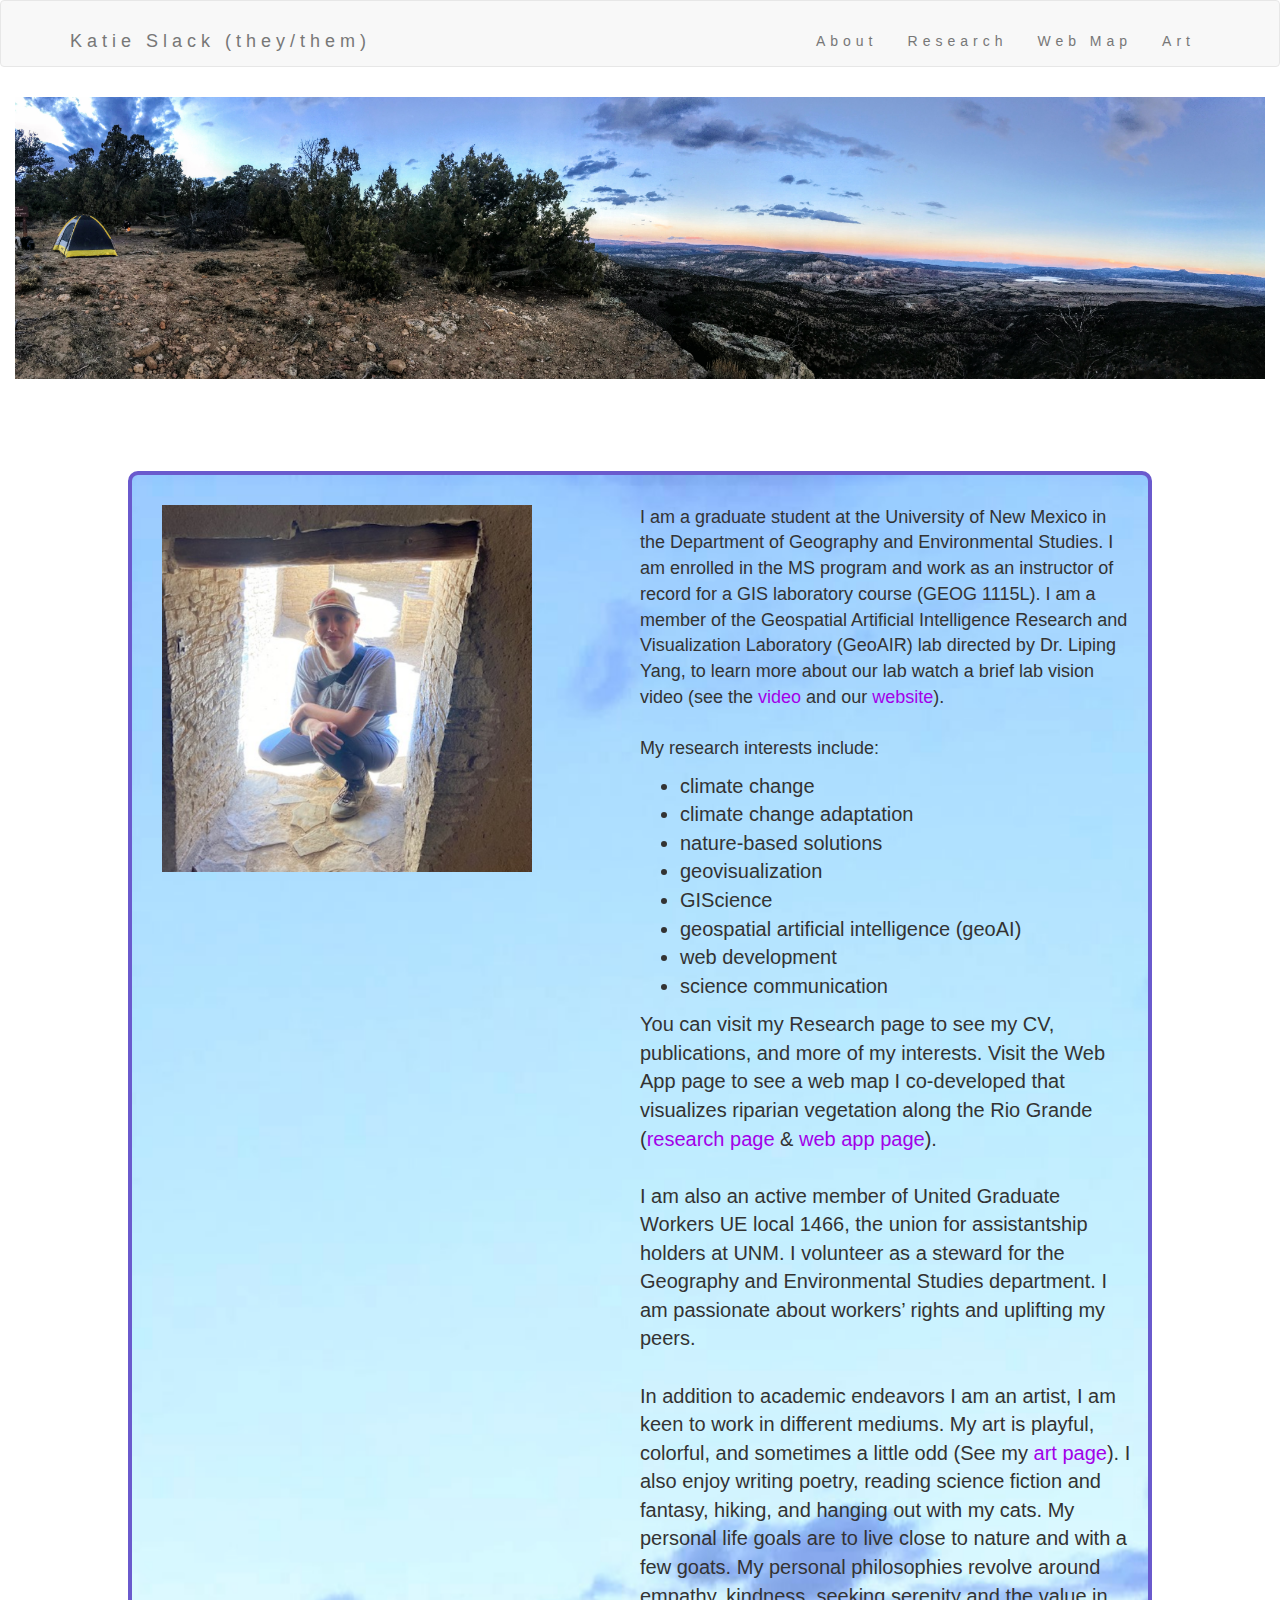
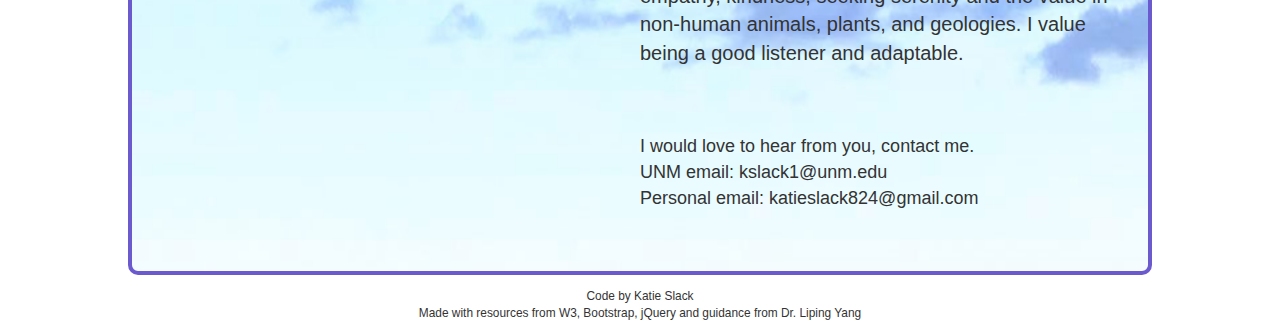
<file: index.html>
<!DOCTYPE html>
<html lang="en">

<head>
  <title>K. Slack</title>
  <meta charset="utf-8">
  <meta name="viewport" content="width=device-width, initial-scale=1">
  <!--create a navigation bar at the top of the site. Each tab will go to a new page. -->
  <nav class="navbar navbar-default">
    <div class="container">
      <div class="navbar-header">
        <button type="button" class="navbar-toggle" data-toggle="collapse" data-target="#myNavbar">
          <span class="icon-bar"></span>
          <span class="icon-bar"></span>
          <span class="icon-bar"></span>
        </button>
        <a class="navbar-brand" href="#">Katie Slack (they/them)</a>
      </div>
      <!--add code below to open page into a new tab, or give the option to-->
      <div class="collapse navbar-collapse" id="myNavbar">
        <ul class="nav navbar-nav navbar-right">
          <li><a href="#">About</a></li>
          <li><a href="Arch_and_GIS.html">Research</a></li>
          <li><a target="blank" href="MyWebApp.html" target="blank">Web Map</a></li>
          <li><a href="art_index.html">Art</a></li>

        </ul>
      </div>
    </div>
  </nav>

  <!-- <link href="https://fonts.googleapis.com/css?family=Montserrat" rel="stylesheet">
  <link rel="stylesheet" href="https://maxcdn.bootstrapcdn.com/bootstrap/3.4.1/css/bootstrap.min.css">
  <script src="https://ajax.googleapis.com/ajax/libs/jquery/3.5.1/jquery.min.js"></script>
  <script src="https://maxcdn.bootstrapcdn.com/bootstrap/3.4.1/js/bootstrap.min.js"></script> -->
  <link rel="stylesheet" href="myCSS_styleFiles/stylesheet.css">
  <link rel="stylesheet" href="JS_CSS_downloaded_libraries/googleapis_css.css">
  <link rel="stylesheet" href="JS_CSS_downloaded_libraries/bootstrap.min.css">
  <link rel="stylesheet" href="JS_CSS_downloaded_libraries/boostrapcdn.css">
  <script src="JS_CSS_downloaded_libraries/jquery.min.good.js"></script>
  <script src="JS_CSS_downloaded_libraries/bootstrap.minJS.js"></script>
</head>

<body>


  <div class="container-fluid bg-1 text-center">
    <img src="Images/abiqui_long.jpg" class="img-responsive" style="width:100%" alt="Foothills">
    <br>
  </div>

  <div class="border">
    <div class="container-fluid">
      <div class="col-md-6 text-align">
        <img src="Images/me_about.png" alt="picture of me" class="img-responsive" style="width:80%">
        <!-- <div id="profile_pic_text">Picture taken at Chaco Culture National Hisotrical Park</div> -->
      </div>
      <div class="col-md-6 text-left">
        <div class="row">
          <p> I am a graduate student at the University of New Mexico in the Department of Geography and Environmental Studies.
             I am enrolled in the MS program and work as an instructor of record for a GIS laboratory course (GEOG 1115L).
              I am a member of the Geospatial Artificial Intelligence Research and Visualization Laboratory (GeoAIR) lab directed by Dr. Liping Yang,
               to learn more about our lab watch a brief lab vision video  (see the <a
              class="about_link" target="blank" , href="https://www.youtube.com/watch?v=EQC6OgZ0iME&t=142s">video</a>
            and our <a class="about_link" href="https://geoair.lipingyang.org/"> website</a>).
            <br> <br>
            My research interests include:
          <ul>
            <li>climate change</li>
            <li>climate change adaptation</li>
            <li>nature-based solutions</li>
            <li>geovisualization</li>
            <li>GIScience</li>
            <li>geospatial artificial intelligence (geoAI)</li>
            <li>web development</li>
            <li>science communication</li>
          </ul>
          You can visit my Research page
          to see my CV, publications, and more of my interests. Visit the Web App page to
          see a web map I
          co-developed that visualizes riparian vegetation along the Rio Grande (<a class="about_link"
            href="Arch_and_GIS.html">research page</a> & <a class="about_link" href="MyWebApp.html">web app page</a>).
          <br><br>
          I am also an active member of United Graduate Workers UE local 1466, the union for assistantship holders at UNM.
            I volunteer as a steward for the Geography and Environmental Studies department.
             I am passionate about workers’ rights and uplifting my peers.
          <br>
          <br>
          In addition to academic endeavors I am an artist, I am keen to work in different mediums.
           My art is playful, colorful, and sometimes a little odd
            (See my <a class="about_link" href="art_index.html">art
            page</a>).
            I also enjoy writing poetry, reading science fiction and fantasy, hiking, and hanging out with my cats.
             My personal life goals are to live close to nature and with a few goats.
              My personal philosophies revolve around empathy, kindness, seeking serenity and the value in non-human animals, plants, and geologies.
               I value being a good listener and adaptable.
          </p>
        </div>
        <br>
        <br>
        <div class="row" id="contact">
          <p text-align="left"> I would love to hear from you, contact me. <br>
            UNM email: kslack1@unm.edu <br>
            Personal email: katieslack824@gmail.com
          </p>
        </div>
      </div>
    </div>
  </div>
  <footer class="container-fluid-footer-1  text-center">

    <p class="small">Code by Katie Slack <br>
      Made with resources from W3, Bootstrap, jQuery and guidance from Dr. Liping Yang</p>
  </footer>
</body>

</html>
</file>
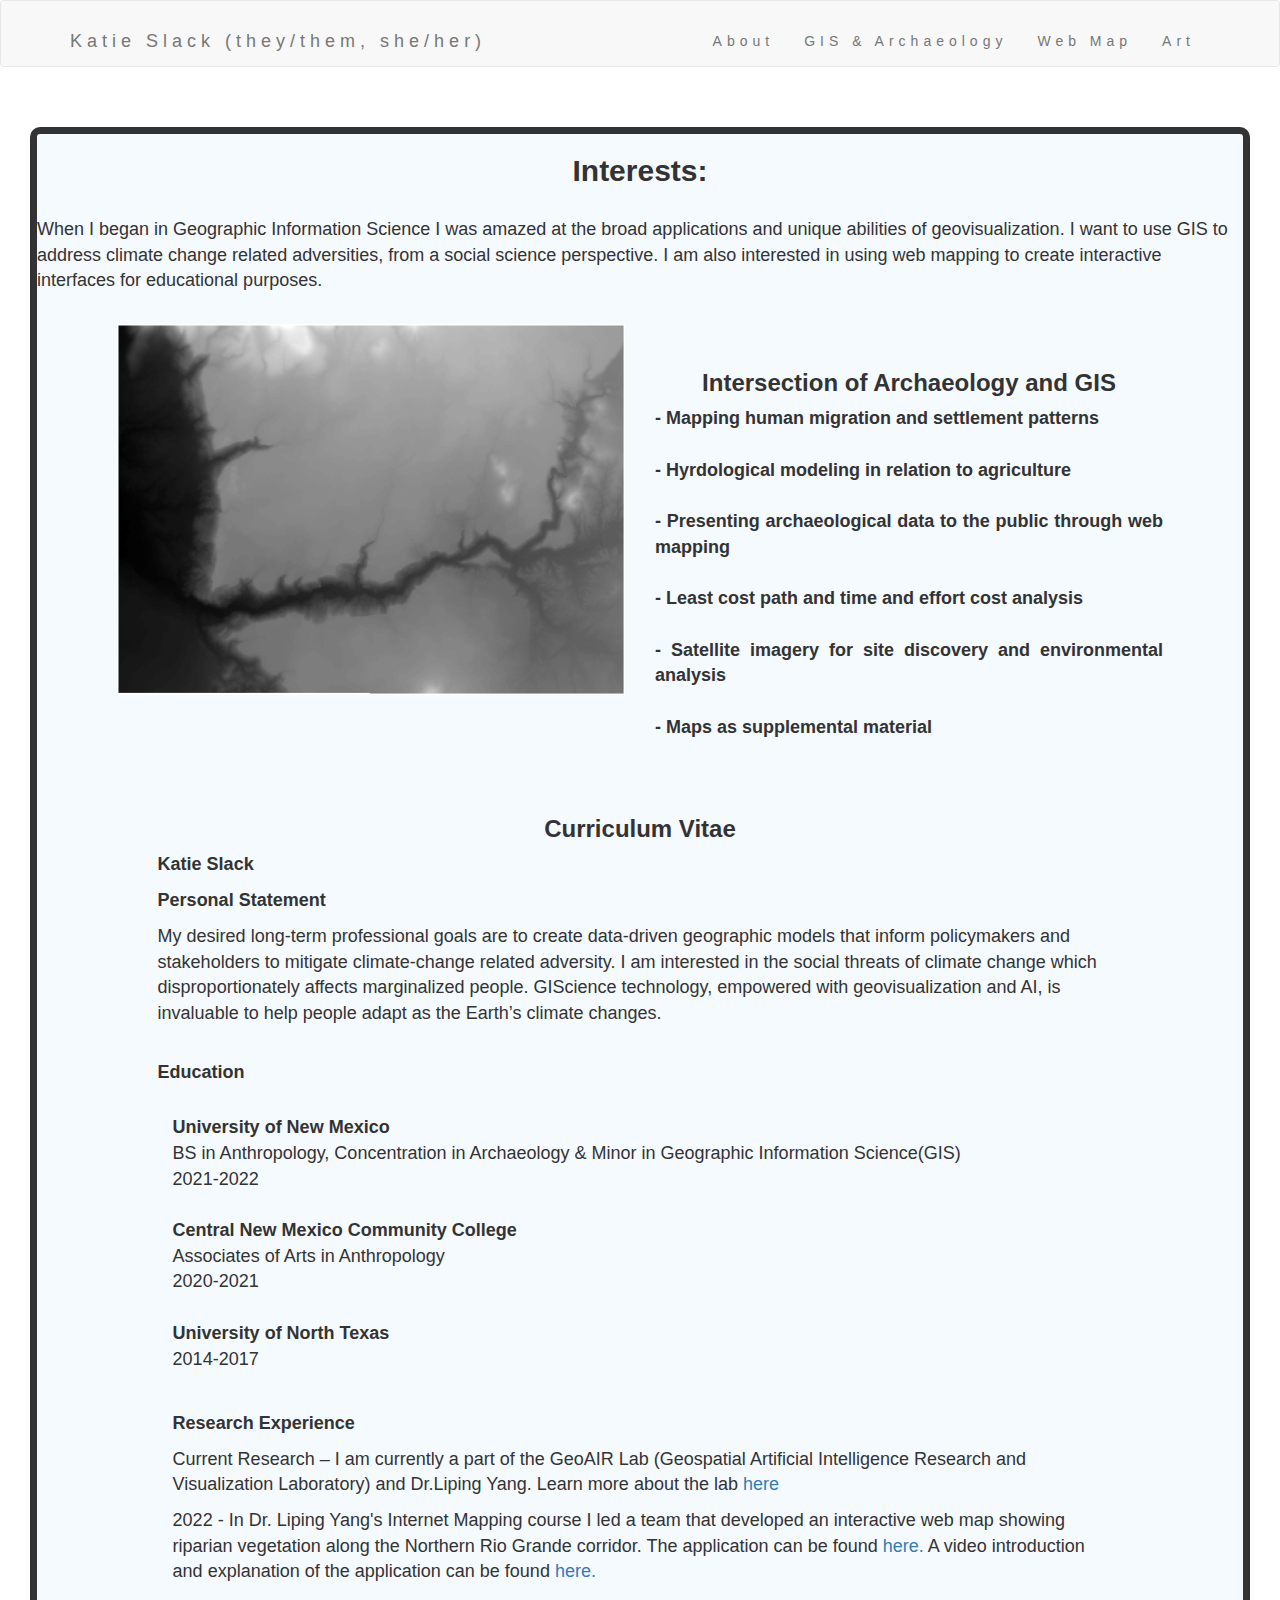
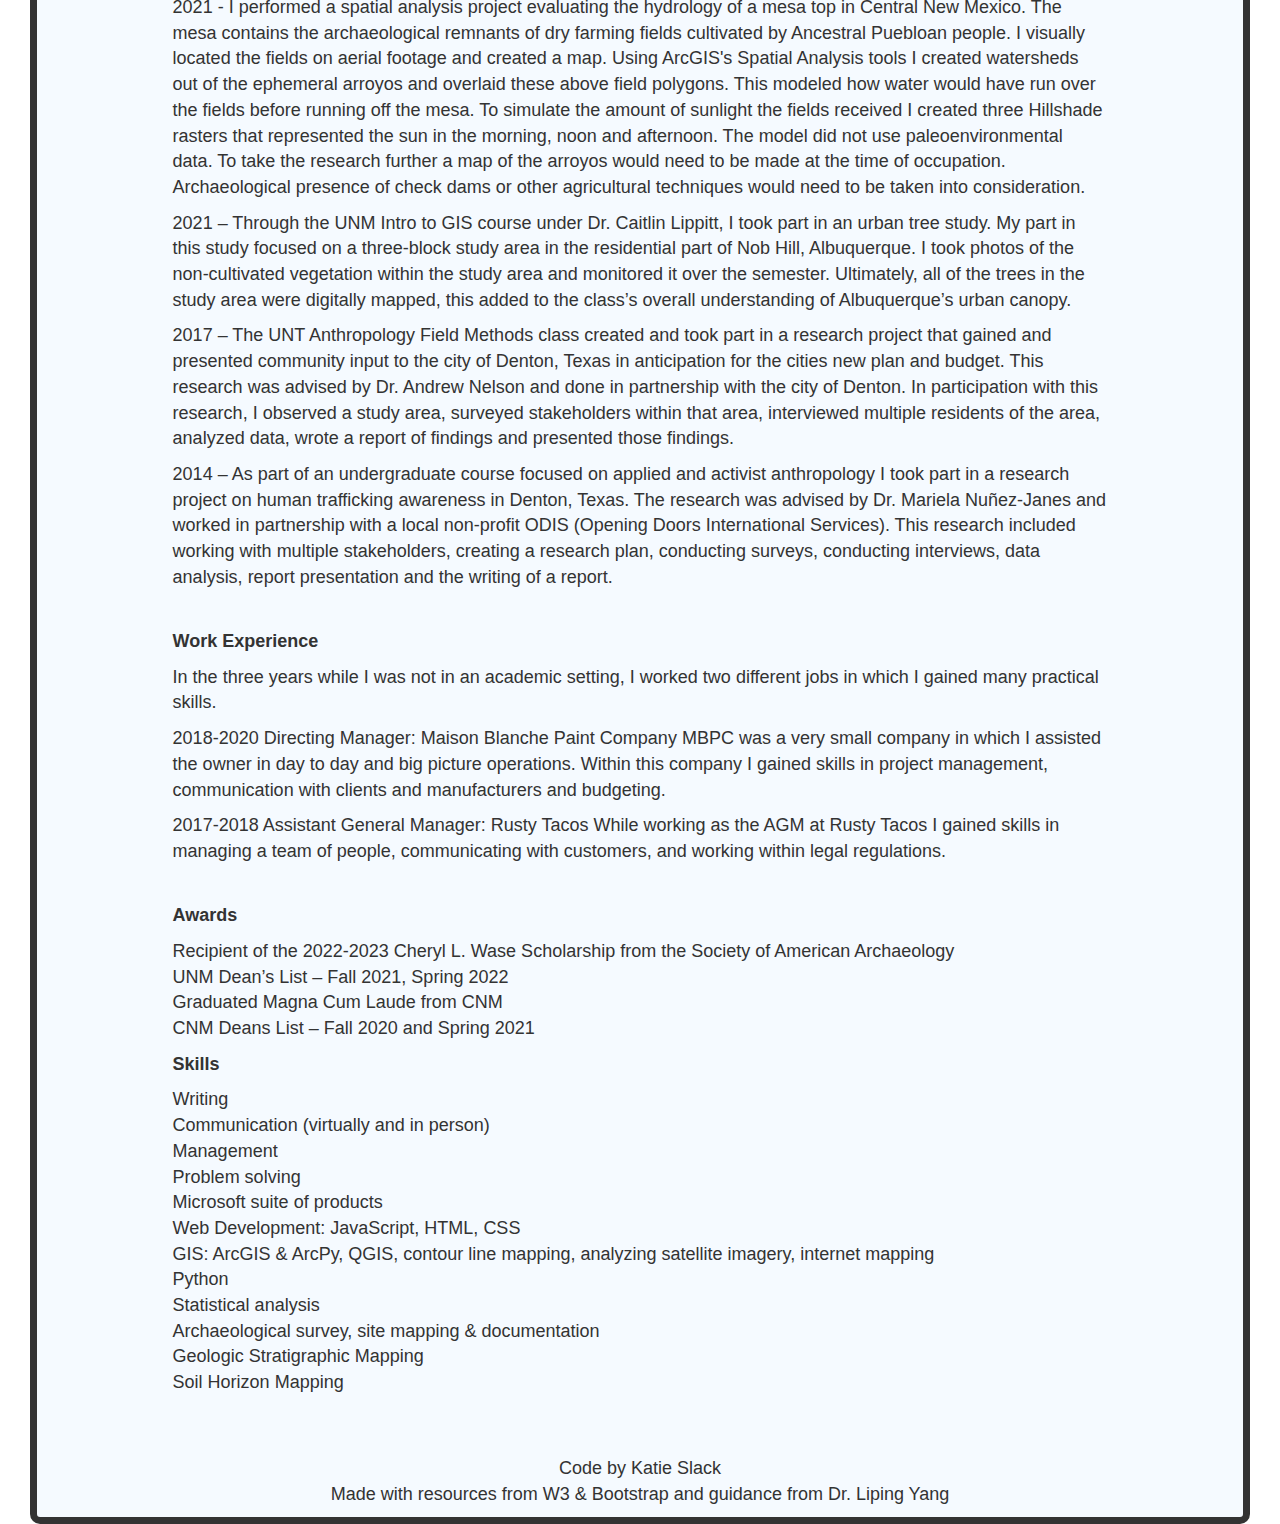
<file: Arch_and_GIS_old.html>
<!DOCTYPE html>
<html lang="en">

<head>
    <title>GIS and Archaeology</title>
    <meta charset="utf-8">
    <!-- <link href="https://fonts.googleapis.com/css?family=Montserrat" rel="stylesheet">
    <link rel="stylesheet" href="https://maxcdn.bootstrapcdn.com/bootstrap/3.4.1/css/bootstrap.min.css">
    <script src="https://ajax.googleapis.com/ajax/libs/jquery/3.5.1/jquery.min.js"></script>
    <script src="https://maxcdn.bootstrapcdn.com/bootstrap/3.4.1/js/bootstrap.min.js"></script> -->
    <link rel="stylesheet" href="myCSS_styleFiles/stylesheet.css">
    <link rel="stylesheet" href="JS_CSS_downloaded_libraries/googleapis_css.css">
    <link rel="stylesheet" href="JS_CSS_downloaded_libraries/bootstrap.min.css">
    <link rel="stylesheet" href="JS_CSS_downloaded_libraries/boostrapcdn.css">
    <script src="JS_CSS_downloaded_libraries/jquery.min.js"></script>
    <script src="JS_CSS_downloaded_libraries/bootstrap.min.js"></script>
    <meta name="viewport" content="width=device-width, initial-scale=1">
    <!--create a navigation bar at the top of the site. Each tab will go to a new page. -->
    <nav class="navbar navbar-default">
        <div class="container">
            <div class="navbar-header">
                <button type="button" class="navbar-toggle" data-toggle="collapse" data-target="#myNavbar">
                    <span class="icon-bar"></span>
                    <span class="icon-bar"></span>
                    <span class="icon-bar"></span>
                </button>
                <a class="navbar-brand" href="#">Katie Slack (they/them, she/her)</a>
            </div>
            <!--add code below to open page into a new tab, or give the option to-->
            <div class="collapse navbar-collapse" id="myNavbar">
                <ul class="nav navbar-nav navbar-right">
                    <li><a href="index.html">About</a></li>
                    <li><a href="Arch_and_GIS.html">GIS & Archaeology</a></li>
                    <li><a href="MyWebApp.html">Web Map</a></li>
                    <li><a href="art_index.html">Art</a></li>
                </ul>
            </div>
        </div>
    </nav>
</head>

<body>
    <div class="background" style="margin: 0px;">
        <br>
        <br>
        <div class="border-cv">
            <div class="container-fluid-arch">
                <div class="title text-center">
                    <h2><b>Interests:</b></h2> <br>
                </div>
                <p>
                    When I began in Geographic Information Science I was amazed at the broad applications and unique
                    abilities of geovisualization. I want to use GIS to address climate change related adversities, from
                    a social science perspective. I am also interested in using web mapping to create interactive
                    interfaces for educational purposes.
                </p>
            </div>
            <br>
            <div class="row">
                <div class="container-fluid-img">
                    <div class="col-sm-6">
                        <img src="Images/fill_final.PNG" id="gisFill" alt="GIS Fill"
                            style="float:left;width:100%;height:100%;">
                    </div>


                    <div class="col-sm-6 text-align">

                        <p>
                            <br>
                        <h3><b>Intersection of Archaeology and GIS</b></h3>
                        <strong>
                            - Mapping human migration and settlement patterns<br>
                            <br>
                            - Hyrdological modeling in relation to agriculture<br>
                            <br>
                            - Presenting archaeological data to the public through web mapping <br>
                            <br>
                            - Least cost path and time and effort cost analysis<br>
                            <br>
                            - Satellite imagery for site discovery and environmental analysis<br>
                            <br>
                            - Maps as supplemental material
                        </strong>
                        </p>

                        <br>

                    </div>
                </div>
            </div>
            <br>
            <div class="container-fluid-cv">
                <h3><b>Curriculum Vitae</b></h3>
                <p><b>Katie Slack</b></p>
                <p><b>Personal Statement</b></p>
                <p>My desired long-term professional goals are to create data-driven geographic models that inform
                    policymakers and stakeholders to mitigate climate-change related adversity. I am interested in the
                    social threats of climate change which disproportionately affects marginalized people. GIScience
                    technology, empowered with geovisualization and AI, is invaluable to help people adapt as the
                    Earth’s climate changes.</p>
                <br>
                <p><b>Education</b></p>
                <div class="container-fluid">
                    <div class="row">
                        <div class="col-sm-12">
                            <p class="text-left"><b>University of New Mexico</b><br> BS in Anthropology, Concentration
                                in Archaeology & Minor in Geographic Information Science(GIS)<br>2021-2022<br>
                                <br>
                                <b>Central New Mexico Community College</b><br>Associates of Arts in
                                Anthropology<br>2020-2021<br>
                                <br>
                                <b>University of North Texas</b><br>2014-2017
                            </p><br>
                        </div>
                    </div>
                    <p><b>Research Experience</b></p>
                    <p>Current Research – I am currently a part of the GeoAIR Lab (Geospatial Artificial Intelligence
                        Research and Visualization Laboratory) and Dr.Liping Yang. Learn more about the lab <a
                            href="https://geoair.lipingyang.org/" target="_blank">here</a></p>
                    <p>
                        2022 - In Dr. Liping Yang's Internet Mapping course I led a team that developed an interactive
                        web map showing riparian vegetation along the Northern Rio Grande corridor. The application can
                        be found <a href="https://katieslack.github.io/MyWebApp.html">here.</a> A video introduction and
                        explanation of the application can be found <a
                            href="https://www.youtube.com/watch?v=lP7NYNFE9U0">here.</a>
                    </p>
                    <p> 2021 - I performed a spatial analysis project evaluating the hydrology of a mesa top in Central
                        New
                        Mexico. The mesa contains the archaeological remnants of dry farming fields cultivated by
                        Ancestral
                        Puebloan people. I visually located the fields on aerial footage and created a map. Using
                        ArcGIS's
                        Spatial Analysis tools I created watersheds out of the ephemeral arroyos and overlaid these
                        above
                        field polygons. This modeled how water would have run over the fields before running off the
                        mesa.
                        To simulate the amount of sunlight the fields received I created three Hillshade rasters that
                        represented the sun in the morning, noon and afternoon. The model did not use paleoenvironmental
                        data.
                        To take the research further a map of the arroyos would need to be made at the time of
                        occupation.
                        Archaeological presence of check dams or other agricultural techniques would need to be taken
                        into
                        consideration.

                    </p>
                    <p>2021 – Through the UNM Intro to GIS course under Dr. Caitlin Lippitt, I took part in an urban
                        tree
                        study.
                        My part in this study focused on a three-block study area in the residential part of Nob Hill,
                        Albuquerque. I took photos of the non-cultivated vegetation within the study area and monitored
                        it
                        over
                        the semester. Ultimately, all of the trees in the study area were digitally mapped, this added
                        to
                        the
                        class’s overall understanding of Albuquerque’s urban canopy. </p>

                    <p>2017 – The UNT Anthropology Field Methods class created and took part in a research project that
                        gained
                        and presented community input to the city of Denton, Texas in anticipation for the cities new
                        plan
                        and
                        budget.
                        This research was advised by Dr. Andrew Nelson and done in partnership with the city of Denton.
                        In
                        participation with this research, I observed a study area, surveyed stakeholders within that
                        area,
                        interviewed multiple residents of the area, analyzed data, wrote a report of findings and
                        presented
                        those findings.
                    </p>

                    <p>2014 – As part of an undergraduate course focused on applied and activist anthropology I took
                        part in
                        a
                        research project on human trafficking awareness in Denton, Texas.
                        The research was advised by Dr. Mariela Nuñez-Janes and worked in partnership with a local
                        non-profit
                        ODIS (Opening Doors International Services). This research included working with multiple
                        stakeholders,
                        creating a research plan, conducting surveys, conducting interviews, data analysis, report
                        presentation
                        and the writing of a report.
                    </p>
                    <br>
                    <p><b>Work Experience</b></p>
                    <p>In the three years while I was not in an academic setting, I worked two different jobs in which I
                        gained
                        many practical skills. </p>
                    <p>2018-2020 Directing Manager: Maison Blanche Paint Company
                        MBPC was a very small company in which I assisted the owner in day to day and big picture
                        operations.
                        Within this company I gained skills in project management, communication with clients and
                        manufacturers
                        and budgeting.
                    </p>
                    <p>2017-2018 Assistant General Manager: Rusty Tacos
                        While working as the AGM at Rusty Tacos I gained skills in managing a team of people,
                        communicating
                        with
                        customers, and working within legal regulations.
                    </p>
                    <br>
                    <p><b>Awards</b></p>
                    <p>Recipient of the 2022-2023 Cheryl L. Wase Scholarship from the Society of American
                        Archaeology<br>
                        UNM Dean’s List – Fall 2021, Spring 2022<br>
                        Graduated Magna Cum Laude from CNM<br>
                        CNM Deans List – Fall 2020 and Spring 2021
                    </p>
                    <p><b>Skills</b></p>
                    <p>Writing<br>
                        Communication (virtually and in person)<br>
                        Management<br>
                        Problem solving<br>
                        Microsoft suite of products<br>
                        Web Development: JavaScript, HTML, CSS<br>
                        GIS: ArcGIS & ArcPy, QGIS, contour line mapping, analyzing satellite imagery, internet mapping
                        <br>
                        Python<br>
                        Statistical analysis<br>
                        Archaeological survey, site mapping & documentation <br>
                        Geologic Stratigraphic Mapping<br>
                        Soil Horizon Mapping
                    </p>
                </div>
            </div>

            <footer class="container-fluid-footer-1  text-center">

                <p>Code by Katie Slack <br>
                    Made with resources from W3 & Bootstrap and guidance from Dr. Liping Yang</p>
            </footer>
        </div>
    </div>
</body>

</html>
</file>
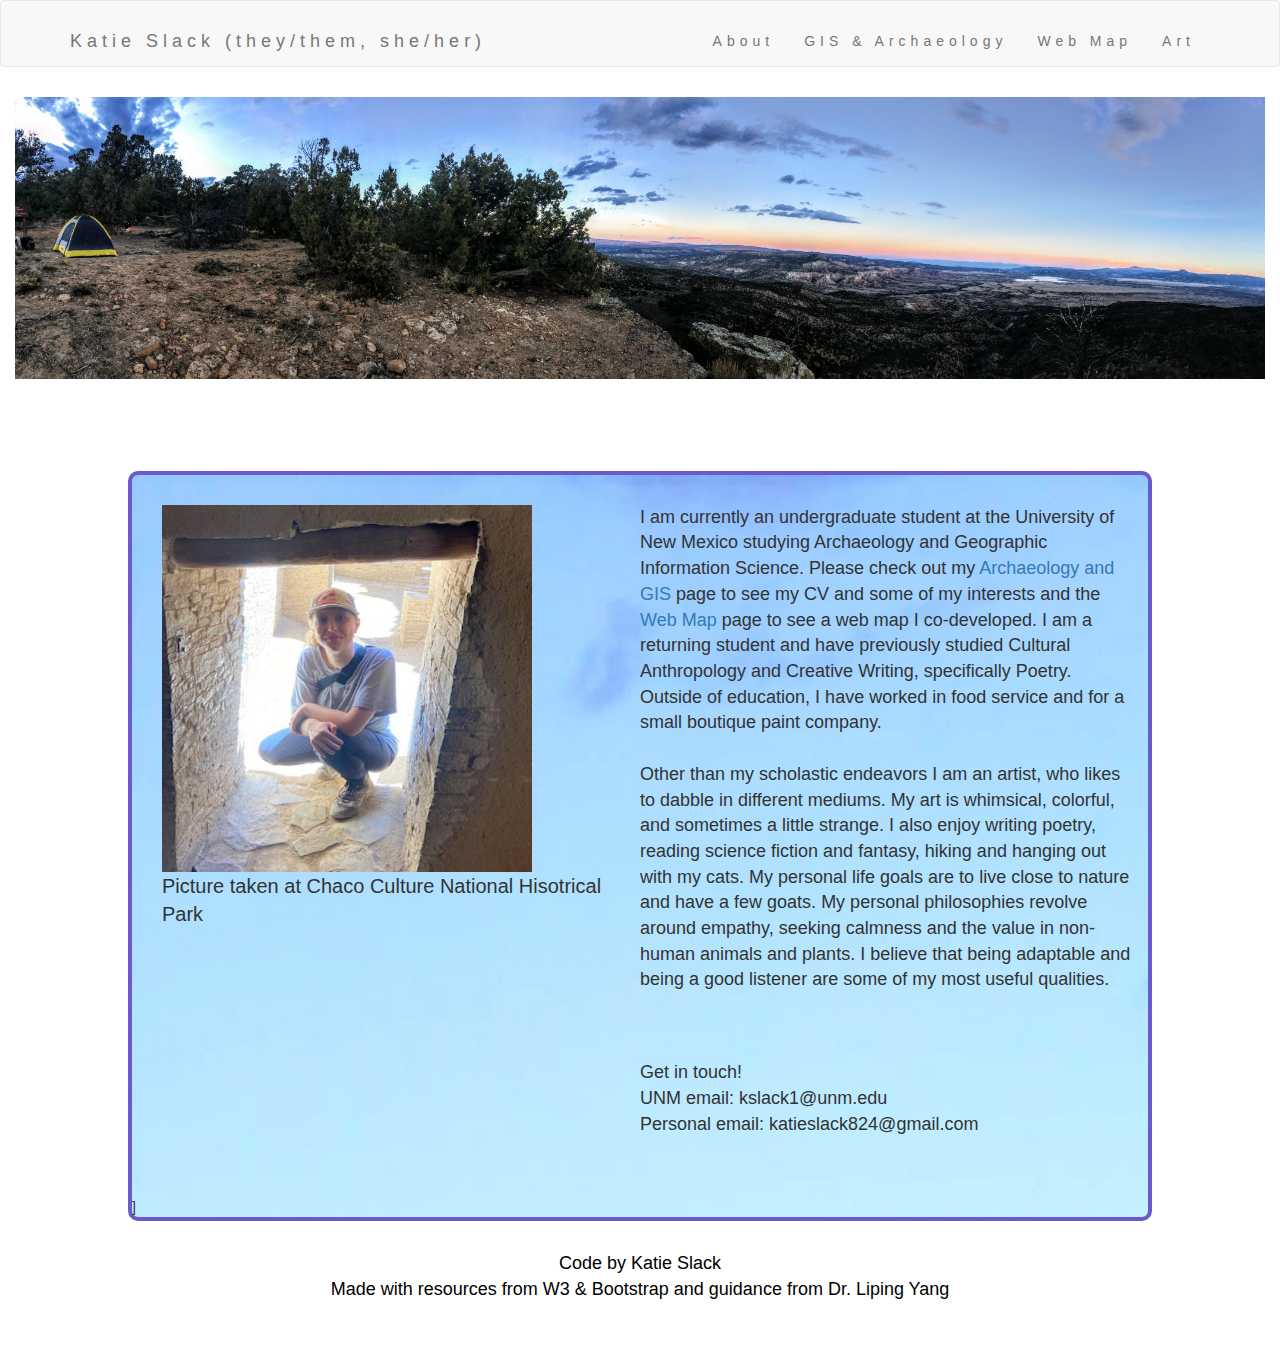
<file: index_old.html>
<!DOCTYPE html>
<html lang="en">

<head>
  <title>K. Slack</title>
  <meta charset="utf-8">
  <meta name="viewport" content="width=device-width, initial-scale=1">
  <!--create a navigation bar at the top of the site. Each tab will go to a new page. -->
  <nav class="navbar navbar-default">
    <div class="container">
      <div class="navbar-header">
        <button type="button" class="navbar-toggle" data-toggle="collapse" data-target="#myNavbar">
          <span class="icon-bar"></span>
          <span class="icon-bar"></span>
          <span class="icon-bar"></span>
        </button>
        <a class="navbar-brand" href="#">Katie Slack (they/them, she/her)</a>
      </div>
      <!--add code below to open page into a new tab, or give the option to-->
      <div class="collapse navbar-collapse" id="myNavbar">
        <ul class="nav navbar-nav navbar-right">
          <li><a href="#">About</a></li>
          <li><a href="Arch_and_GIS.html">GIS & Archaeology</a></li>
          <li><a href="MyWebApp.html" target="blank">Web Map</a></li>
          <li><a href="art_index.html">Art</a></li>
        </ul>
      </div>
    </div>
  </nav>

  <!-- <link href="https://fonts.googleapis.com/css?family=Montserrat" rel="stylesheet">
  <link rel="stylesheet" href="https://maxcdn.bootstrapcdn.com/bootstrap/3.4.1/css/bootstrap.min.css">
  <script src="https://ajax.googleapis.com/ajax/libs/jquery/3.5.1/jquery.min.js"></script>
  <script src="https://maxcdn.bootstrapcdn.com/bootstrap/3.4.1/js/bootstrap.min.js"></script> -->
  <link rel="stylesheet" href="myCSS_styleFiles/stylesheet.css">
  <link rel="stylesheet" href="JS_CSS_downloaded_libraries/googleapis_css.css">
  <link rel="stylesheet" href="JS_CSS_downloaded_libraries/bootstrap.min.css">
  <link rel="stylesheet" href="JS_CSS_downloaded_libraries/boostrapcdn.css">
  <script src="JS_CSS_downloaded_libraries/jquery.min.good.js"></script>
  <script src="JS_CSS_downloaded_libraries/bootstrap.minJS.js"></script>
</head>

<body>


  <div class="container-fluid bg-1 text-center">
    <img src="Images/abiqui_long.jpg" class="img-responsive" style="width:100%" alt="Foothills">
    <br>
  </div>

  <div class="border">
    <div class="container-fluid">
      <div class="col-sm-6 text-align">
        <img src="Images/me_about.png" alt="picture of me" class="img-responsive" style="width:80%">
        <div class="bottom">Picture taken at Chaco Culture National Hisotrical Park</div>
      </div>
      <div class="col-sm-6 text-left">
        <div class="row">
          <p> I am currently an undergraduate student at the University of New Mexico studying Archaeology and
            Geographic Information Science. Please check out my <a href="Arch_and_GIS.html">Archaeology and GIS</a> page
            to see my CV and some of my interests and the <a href="MyWebApp.html">Web Map</a> page to see a web map I
            co-developed. I am a returning student and have previously studied Cultural Anthropology and Creative
            Writing, specifically Poetry. Outside of education, I have worked in food service and for a small boutique
            paint company. <br><br>
            Other than my scholastic endeavors I am an artist, who likes to dabble in different mediums. My art is
            whimsical, colorful, and sometimes a little strange. I also enjoy writing poetry, reading science fiction
            and fantasy, hiking and hanging out with my cats. My personal life goals are to live close to nature and
            have a few goats. My personal philosophies revolve around empathy, seeking calmness and the value in
            non-human animals and plants. I believe that being adaptable and being a good listener are some of my most
            useful qualities.
          </p>
        </div>
        <br>
        <br>
        <div class="row">
          <p> Get in touch! <br>
            UNM email: kslack1@unm.edu <br>
            Personal email: katieslack824@gmail.com
          </p>
        </div>
      </div>
    </div>


    ]
  </div>
  <footer class="container-fluid bg-4 text-center">
    <p>Code by Katie Slack <br>
      Made with resources from W3 & Bootstrap and guidance from Dr. Liping Yang</p>
  </footer>
</body>

</html>
</file>
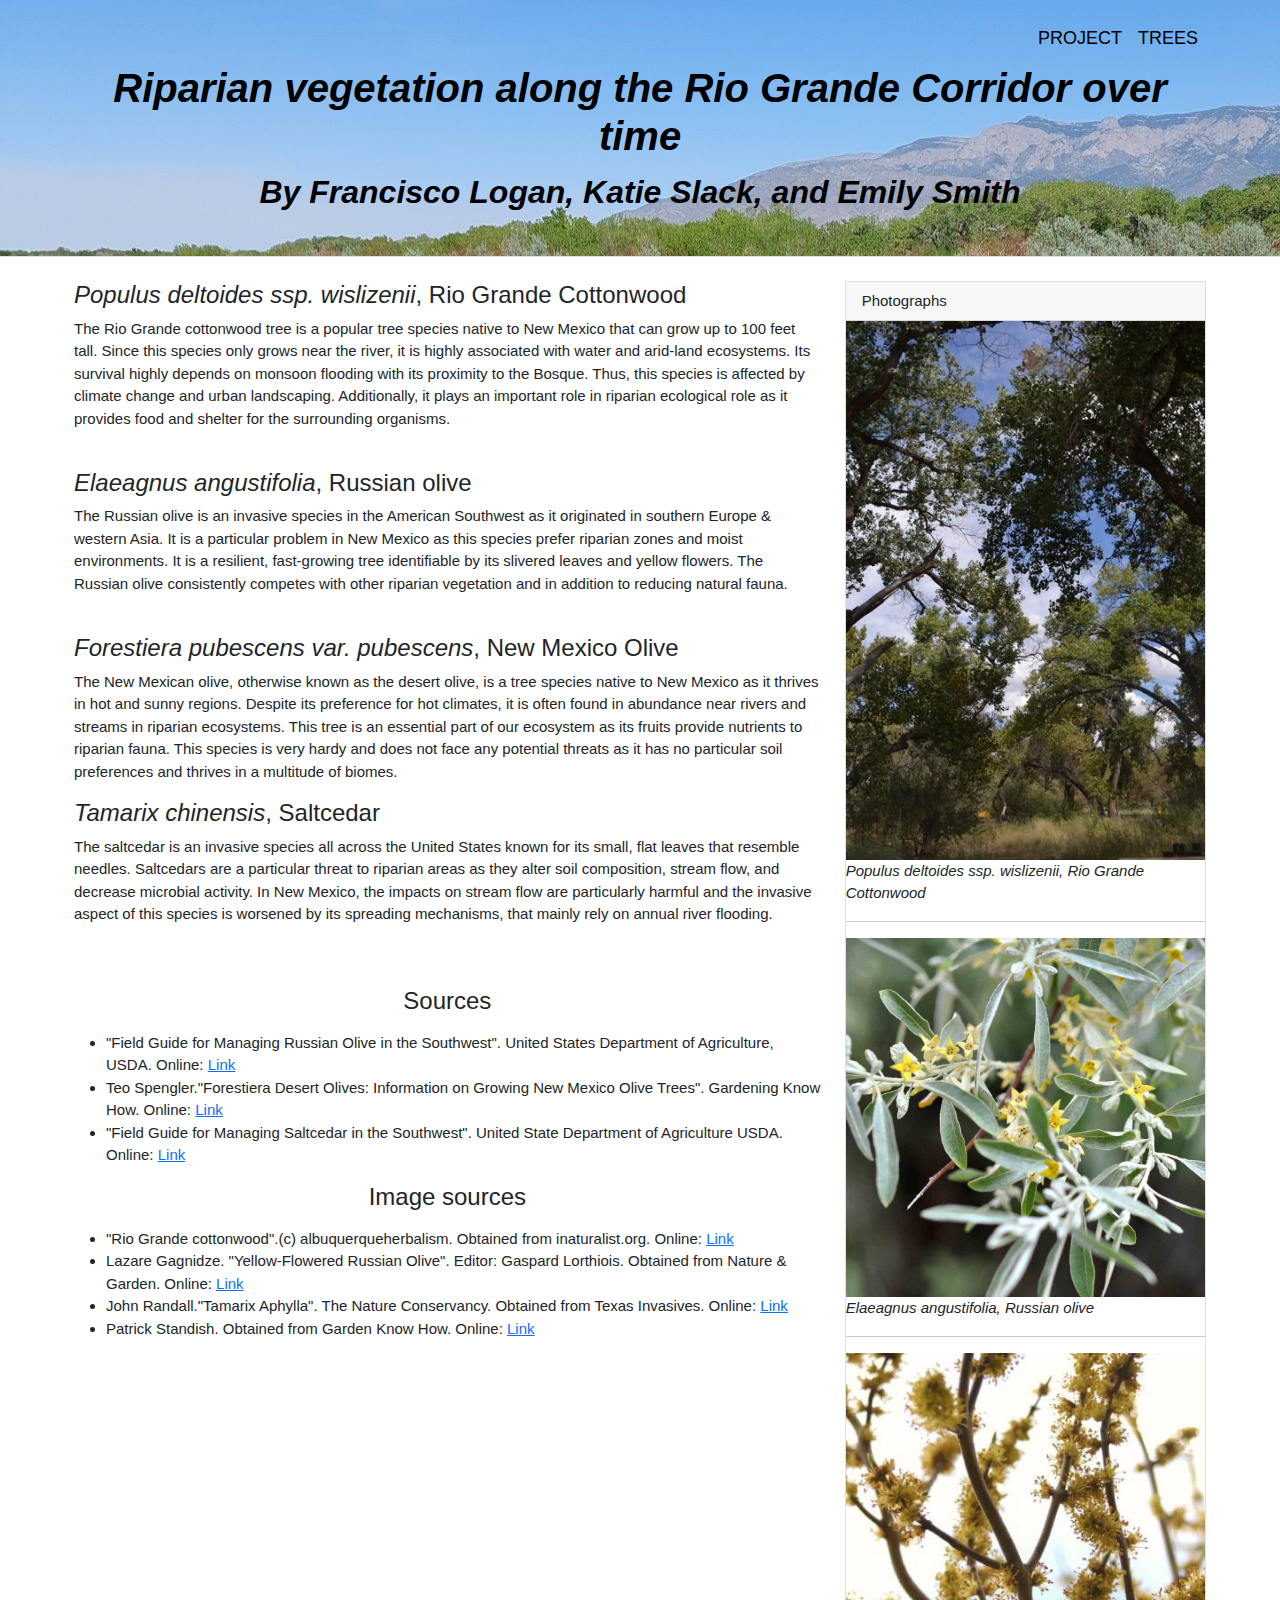
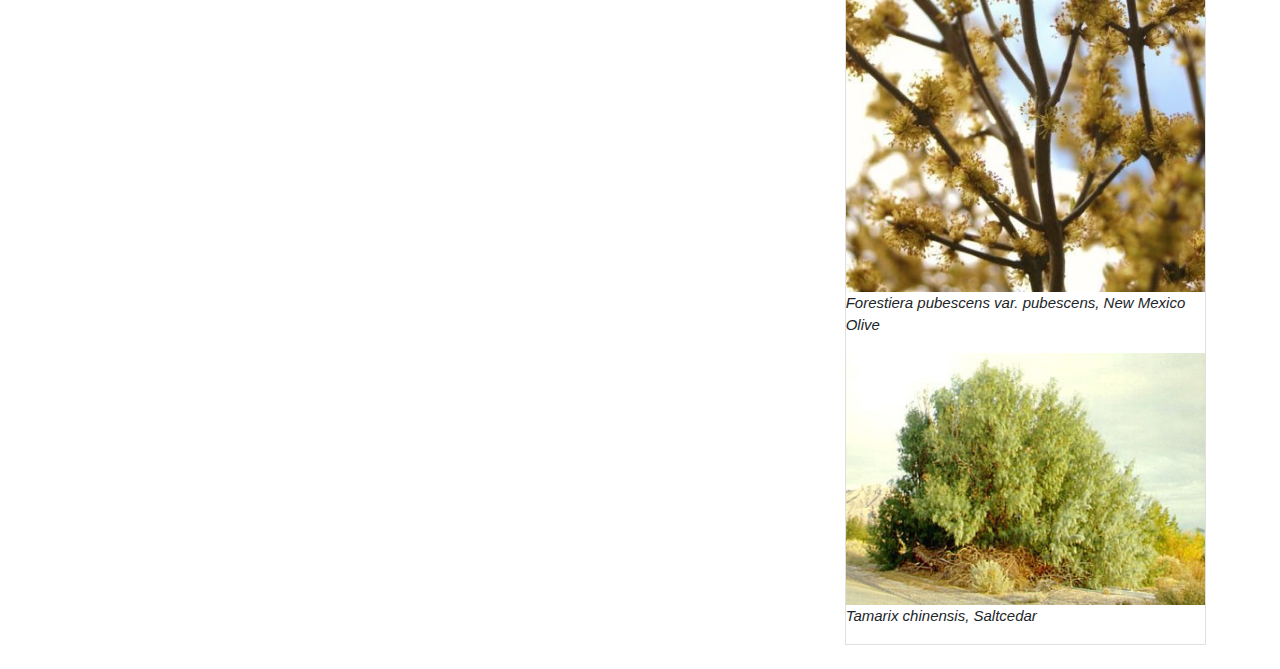
<file: treeinfo.html>
<!DOCTYPE html>
<html lang="en">

<head>
    <meta charset="utf-8" />
    <meta name="viewport" content="width=device-width, initial-scale=1, shrink-to-fit=no" />
    <meta name="description" content="" />
    <meta name="author" content="" />
    <title>Riparian Vegetation Information</title>
    <link rel="icon" type="image/x-icon" href="Images/VG_river_favicon_2.png">
    <!--CSS SCRIPTS-->
    <link href="JS_CSS_downloaded_libraries/bootstrap.css" rel="stylesheet" />
    <!-- <link rel="stylesheet" href="https://unpkg.com/leaflet@1.7.1/dist/leaflet.css" integrity="sha512-xodZBNTC5n17Xt2atTPuE1HxjVMSvLVW9ocqUKLsCC5CXdbqCmblAshOMAS6/keqq/sMZMZ19scR4PsZChSR7A==" crossorigin=""/>
        JS SCRIPTS
        <script src="https://unpkg.com/leaflet@1.7.1/dist/leaflet.js" integrity="sha512-XQoYMqMTK8LvdxXYG3nZ448hOEQiglfqkJs1NOQV44cWnUrBc8PkAOcXy20w0vlaXaVUearIOBhiXZ5V3ynxwA==" crossorigin=""></script>
        <!--D3-->
    <!-- <script src="https://d3js.org/d3.v4.js"></script> -->
</head>

<body>
        <!-- NAVBAR-->
        <header class="py-5 bg-img border-bottom mb-4">
            <nav class="navbar navbar-expand-lg">
                <div class="container">
                    <ul class="nav navbar-nav ms-auto mb-2 mb-lg-0">
                        <li class="nav-item"><a class="nav-link" href="MyWebApp.html">PROJECT</a></li>
                        <li class="nav-item"><a class="nav-link" href="treeinfo.html">TREES</a></li>
                    </ul>
                </div>
                </div>
            </nav>
            <!-- HEADER -->
            <div class="container">
                <div class="text-center my-4">
                    <h1 class="fw-bolder"><i>Riparian vegetation along the Rio Grande Corridor over time</i></h1>
                    <!-- I changed the title a bit since our project has changed a little since we first titled it. Feel free to make changes if you want!-->
                    <p class="fw-contrib">By Francisco Logan, Katie Slack, and Emily Smith</p>
                </div>
            </div>
        </header>

    <!-- Page content-->
    <div class="container">
        <div class="row">
            <div class="col-lg-8">
                <div id="about" class="row">
                    <div class="col-lg-12">
                        <div class="card-body">
                            <h2 class="card-title h4"><i>Populus deltoides ssp. wislizenii</i>, Rio Grande Cottonwood
                            </h2>
                            <p class="card-text">
                                The Rio Grande cottonwood tree is a popular tree species native to New Mexico that can
                                grow
                                up to 100 feet tall. Since this species only grows near the river, it is highly
                                associated
                                with water and arid-land ecosystems. Its survival highly depends on monsoon flooding
                                with its
                                proximity to the Bosque. Thus, this species is affected by climate change and urban
                                landscaping.
                                Additionally, it plays an important role in riparian ecological role as it provides food
                                and shelter
                                for the surrounding organisms.<br><br>
                            </p>
                            <h2 class="card-title h4"><i>Elaeagnus angustifolia</i>, Russian olive</h2>
                            <p class="card-text">
                                The Russian olive is an invasive species in the American Southwest as it originated in
                                southern
                                Europe & western Asia. It is a particular problem in New Mexico as this species prefer
                                riparian
                                zones and moist environments. It is a resilient, fast-growing tree identifiable by its
                                slivered
                                leaves and yellow flowers. The Russian olive consistently competes with other riparian
                                vegetation
                                and in addition to reducing natural fauna.<br><br>
                            </p>
                            <h2 class="card-title h4"><i>Forestiera pubescens var. pubescens</i>, New Mexico Olive</h2>
                            <p class="card-text">
                                The New Mexican olive, otherwise known as the desert olive, is a tree species native to
                                New Mexico
                                as it thrives in hot and sunny regions. Despite its preference for hot climates, it is
                                often found
                                in abundance near rivers and streams in riparian ecosystems. This tree is an essential
                                part of our
                                ecosystem as its fruits provide nutrients to riparian fauna. This species is very hardy
                                and does not
                                face any potential threats as it has no particular soil preferences and thrives in a
                                multitude of biomes.
                            </p>
                            <h2 class="card-title h4"><i>Tamarix chinensis</i>, Saltcedar</h2>
                            <p class="card-text">
                                The saltcedar is an invasive species all across the United States known for its small,
                                flat leaves that
                                resemble needles. Saltcedars are a particular threat to riparian areas as they alter
                                soil composition, stream
                                flow, and decrease microbial activity. In New Mexico, the impacts on stream flow are
                                particularly harmful and
                                the invasive aspect of this species is worsened by its spreading mechanisms, that mainly
                                rely on annual river flooding.
                            </p> <br><br>
                            <h2 class="card-title h4 text-center">Sources</h2>
                            <p class="card-text">
                            <ul>
                                <li>"Field Guide for Managing Russian Olive in the Southwest". United States Department of Agriculture, USDA. Online: <a href=https://www.fs.usda.gov/Internet/FSE_DOCUMENTS/stelprdb5410126.pdf target= "_blank">Link</a></li>
                                <li>Teo Spengler."Forestiera Desert Olives: Information on Growing New Mexico Olive Trees". Gardening Know How. Online: <a href="https://www.gardeningknowhow.com/ornamental/shrubs/forestiera-desert-olive/growing-new-mexico-olive-trees.htm" target="blank">Link</a> 
                                </li>
                                <li>"Field Guide for Managing Saltcedar in the Southwest". United State Department of Agriculture USDA. Online: <a href="https://www.fs.usda.gov/Internet/FSE_DOCUMENTS/stelprdb5410127.pdf" target="_blank">Link</a></li>
                            </ul>
                            </p>
                            <h2 class="card-title h4 text-center">Image sources</h2>
                            <p class="card-text">
                            <ul>
                                <li>"Rio Grande cottonwood".(c) albuquerqueherbalism. Obtained from inaturalist.org. Online: <a href="https://www.inaturalist.org/guide_taxa/354910" target="_blank">Link</a></li>
                                <li>Lazare Gagnidze. "Yellow-Flowered Russian Olive". Editor: Gaspard Lorthiois. Obtained from Nature & Garden. Online: <a href="https://www.nature-and-garden.com/gardening/russian-olive-invasive-control.html" target="_blank">Link</a></li>
                                <li>John Randall."Tamarix Aphylla". The Nature Conservancy. Obtained from Texas Invasives. Online: <a href="https://www.texasinvasives.org/plant_database/detail.php?symbol=TAAP" target="_blank">Link</a></li>
                                <li>Patrick Standish. Obtained from Garden Know How. Online: <a href="https://www.gardeningknowhow.com/ornamental/shrubs/forestiera-desert-olive/growing-new-mexico-olive-trees.htm" target="_blank">Link</a></li>
                            </ul>
                        </div>
                    </div>
                </div>
            </div>

            <!-- PHOTOGRAPHS CONTAINER-->
            <div class="col-lg-4">
                <div class="card mb-4">
                    <div class="card-header">Photographs</div>
                    <div class="card-body">
                        <div class="row">
                            <img src="Images/cottonwood.jpg">
                            <div class="card-body">
                                <p><i>Populus deltoides ssp. wislizenii, Rio Grande Cottonwood</i></p>
                                <hr>
                                <div class="row">
                                    <img src="Images/russianolive.jpg">
                                    <div class="card-body">
                                        <p><i>Elaeagnus angustifolia, Russian olive</i></p>
                                        <hr>
                                        <div class="row">
                                            <img src="Images/nmolive.jpg">
                                            <div class="card-body">
                                                <p><i>Forestiera pubescens var. pubescens, New Mexico Olive</i></p>
                                                <div class="row">
                                                    <img src="Images/saltcedar.jpg">
                                                    <div class="card-body">
                                                        <p><i>Tamarix chinensis, Saltcedar</i></p>
                                                    </div>
                                                </div>
                                            </div>
                                        </div>
                                    </div>
                                </div>
                            </div>
                        </div>
                    </div>
                </div>
            </div>
        </div>
</body>
</file>
<file: myCSS_styleFiles/stylesheet.css>
/* #pointer_left{
    background-image: "../Images/pointer_left";
}

#pointer_left{
    background-image: "../Images/pointer_right";
} */


.button {
background-color:rgb(216, 241, 255);
color:#000000;
border: none;
/* padding: 1%; */
padding: 10px 24px;
text-align: center;
text-decoration: none;
display: inline-block;
font-size: 16px;
} 

#profile_pic_text {
    position: absolute;
    bottom: 8px
    font-size: 10px;
    color: black;
}
 footer {
    margin-bottom: 0px;
    padding: 0px;
 }
.navbar {
    padding-top: 15px;
    border: 0;
    border-radius: 0;
    margin-bottom: 0px;
    font-size: 14px;
    letter-spacing: 5px;
    background-color: #ffffff;
}

.navbar-nav li a:hover {
    color: #72C6CE !important;
}

.container-nav {
    margin-left: 10px;
    margin-right: 10px;
}

.bg-1 {
    color: black;
}

.bg-2 {
    color: black;
}

.bg-3 {
    background-color: color:#f5f6f7;
    /* White */
    color: black;
}

.container-fluid {
    padding-top: 10px;
    padding-bottom: 50px;
    margin-top: 20px;
    font-size: 20px;
    text-align: left;
}
/* * {
    margin:0;
    padding:0;
} */
body {
    /* margin: 0px; */
    font: 20px "Montserrat", sans-serif;
    line-height: 1.8;
    color: black;
}

p {
    font-size: 18px;
}

.container-contact {
    margin-left: 25px;
}

.bg-4 {
    color: black;
}

.margin {
    margin-bottom: 45px;
    margin-top: 0px;
}

.border {
    border: 4px solid;
    border-color: slateblue;
    border-radius: 10px;
    margin-top: 1%;
    margin-bottom: 1%;
    margin-right: 10%;
    margin-left: 10%;
    background-image: url(../Images/Clouds_2.png);
}

.row-bottom {
    border-spacing: 100px;
}

head {
    background-color: #ffffff;
}


h1 {
    text-align: center;
}

.carousel-inner img {

    width: 100%;
    height: 100%;
    margin: auto;
}

/*need to find good color to show up on this, maybe put a small background */
.carousel-caption h3 {
    color: #000000 !important;
}

@media (max-width: 600px) {
    .carousel-caption {
        display: none;
        /* Hide the carousel text when the screen is less than 600 pixels wide */
    }
}

#myCarousel {
    background-color: #ffffff;
    width: 100%;
}

#contact {
    text-align:left;
}
.row {
    text-align: left;
}

.thumbnail {
    padding: 0 0 15px 0;
    border: none;
    border-color: transparent;
    border-radius: 0;
    margin: 0px;
}

.thumbnail img {
    width: 70%;
    height: 70%;
    margin-bottom: 10px;
    margin-top: 10px;
    border: none;
}

.container-fluid-pf {
    /*add padding */
    width: 100%;
    color: rgb(8, 8, 8);
    font: 16px "Montserrat", sans-serif;
}

.margin {
    margin-bottom: 45px;
}

.container-fluid-text {
    font: 20px "Montserrat", sans-serif;
    margin-left: 20px;
    margin-right: 20px;
}

.imgArch {
    opacity: 0.5;
}

.about_link
{
    color: #A200E8;
}
/* a {
    color: #660E8C;
} */

.container-fluid-interests {
    padding-left: 10%;
    padding-right: 10%;
    position: relative;
    font-size: 18px;
    /* margin-right: 50px; */
}

.container-fluid-img {
    padding-left: 80px;
    padding-right: 80px;
    position: relative;
    font-size: 18px;
    text-align: justify;

}

.container-fluid-gis {
    font-size: 18px;
    color: black;

}

.border-cv {
    border: 7px solid;
    border-radius: 10px;
    margin-right: 30px;
    margin-left: 30px;
    background-color: rgba(240, 248, 255, 0.668);
}

.container-fluid-cv {
    padding-left: 10%;
    padding-right: 10%;
    position: relative;
    font-size: 16px;
}


#background {
    background-image: url("../Images/image924.png");
    padding: 0;
    margin-top: 0;
    margin-bottom: 0;
}



.top-center {
    position: absolute;
    top: 8px;
    left: 500px;
    padding-left: 50px;
    padding-right: 50px;
    font-size: 18px;
}

h3 {
    text-align: center;
}

.container-contact {
    text-align: center;
    margin-bottom: 100px;
}

.container-fluid-webApp {
    margin-left: 100 px;
    margin-right: 100px;
    text-align:left;
    font-size: 18px;
}

.cv_header {
    text-align: left;
}

#div_flip {
    padding: 5px;
    text-align: center;
    background-color: #b871ff;
    /* color: white; */
    color: black;
    /* border: solid 1px #c3c3c3; */
}

#div_panel {
    padding: 50px;
    text-align: center;
    display: none;
}

#div_flip_2 {
    padding: 5px;
    text-align: center;
    background-color: #c288fb;
    /* color: white; */
    color: black;
    /* border: solid 1px #c3c3c3; */
}

#div_panel_2 {
    padding: 50px;
    text-align: center;
    display: none;
}

#div_flip_3 {
    padding: 5px;
    text-align: center;
    background-color: #CF9FFF;
    color: black;
    /* color: white; */
    /* border: solid 1px #c3c3c3; */
}

#div_panel_3 {
    padding: 50px;
    text-align: center;
    display: none;
}

#div_flip_4 {
    padding: 5px;
    text-align: center;
    background-color: #d5aefb;
    /* color: white; */
    color: black;
    /* border: solid 1px #c3c3c3; */
}

#div_panel_4 {
    padding: 50px;
    text-align: center;
    display: none;
}

#div_flip_5 {
    padding: 5px;
    text-align: center;
    background-color: #debefd;
    /* color: white; */
    color: black;
    /* border: solid 1px #c3c3c3; */
}

#div_panel_5 {
    padding: 50px;
    text-align: center;
    display: none;
}

#div_flip_6 {
    padding: 5px;
    text-align: center;
    background-color: #c58bff;
    color: black;
    /* border: solid 1px #c3c3c3; */
}

#div_panel_6 {
    padding: 50px;
    text-align: center;
    display: none;
}

 .click_text {
font-size:100%;
 }

 .centered
 {
    text-align:center;
 }
</file>
<file: JS_CSS_downloaded_libraries/googleapis_css.css>
/* cyrillic-ext */
@font-face {
  font-family: 'Montserrat';
  font-style: normal;
  font-weight: 400;
  src: url(https://fonts.gstatic.com/s/montserrat/v23/JTUHjIg1_i6t8kCHKm4532VJOt5-QNFgpCtr6Hw0aXpsog.woff2) format('woff2');
  unicode-range: U+0460-052F, U+1C80-1C88, U+20B4, U+2DE0-2DFF, U+A640-A69F, U+FE2E-FE2F;
}
/* cyrillic */
@font-face {
  font-family: 'Montserrat';
  font-style: normal;
  font-weight: 400;
  src: url(https://fonts.gstatic.com/s/montserrat/v23/JTUHjIg1_i6t8kCHKm4532VJOt5-QNFgpCtr6Hw9aXpsog.woff2) format('woff2');
  unicode-range: U+0400-045F, U+0490-0491, U+04B0-04B1, U+2116;
}
/* vietnamese */
@font-face {
  font-family: 'Montserrat';
  font-style: normal;
  font-weight: 400;
  src: url(https://fonts.gstatic.com/s/montserrat/v23/JTUHjIg1_i6t8kCHKm4532VJOt5-QNFgpCtr6Hw2aXpsog.woff2) format('woff2');
  unicode-range: U+0102-0103, U+0110-0111, U+0128-0129, U+0168-0169, U+01A0-01A1, U+01AF-01B0, U+1EA0-1EF9, U+20AB;
}
/* latin-ext */
@font-face {
  font-family: 'Montserrat';
  font-style: normal;
  font-weight: 400;
  src: url(https://fonts.gstatic.com/s/montserrat/v23/JTUHjIg1_i6t8kCHKm4532VJOt5-QNFgpCtr6Hw3aXpsog.woff2) format('woff2');
  unicode-range: U+0100-024F, U+0259, U+1E00-1EFF, U+2020, U+20A0-20AB, U+20AD-20CF, U+2113, U+2C60-2C7F, U+A720-A7FF;
}
/* latin */
@font-face {
  font-family: 'Montserrat';
  font-style: normal;
  font-weight: 400;
  src: url(https://fonts.gstatic.com/s/montserrat/v23/JTUHjIg1_i6t8kCHKm4532VJOt5-QNFgpCtr6Hw5aXo.woff2) format('woff2');
  unicode-range: U+0000-00FF, U+0131, U+0152-0153, U+02BB-02BC, U+02C6, U+02DA, U+02DC, U+2000-206F, U+2074, U+20AC, U+2122, U+2191, U+2193, U+2212, U+2215, U+FEFF, U+FFFD;
}
</file>
